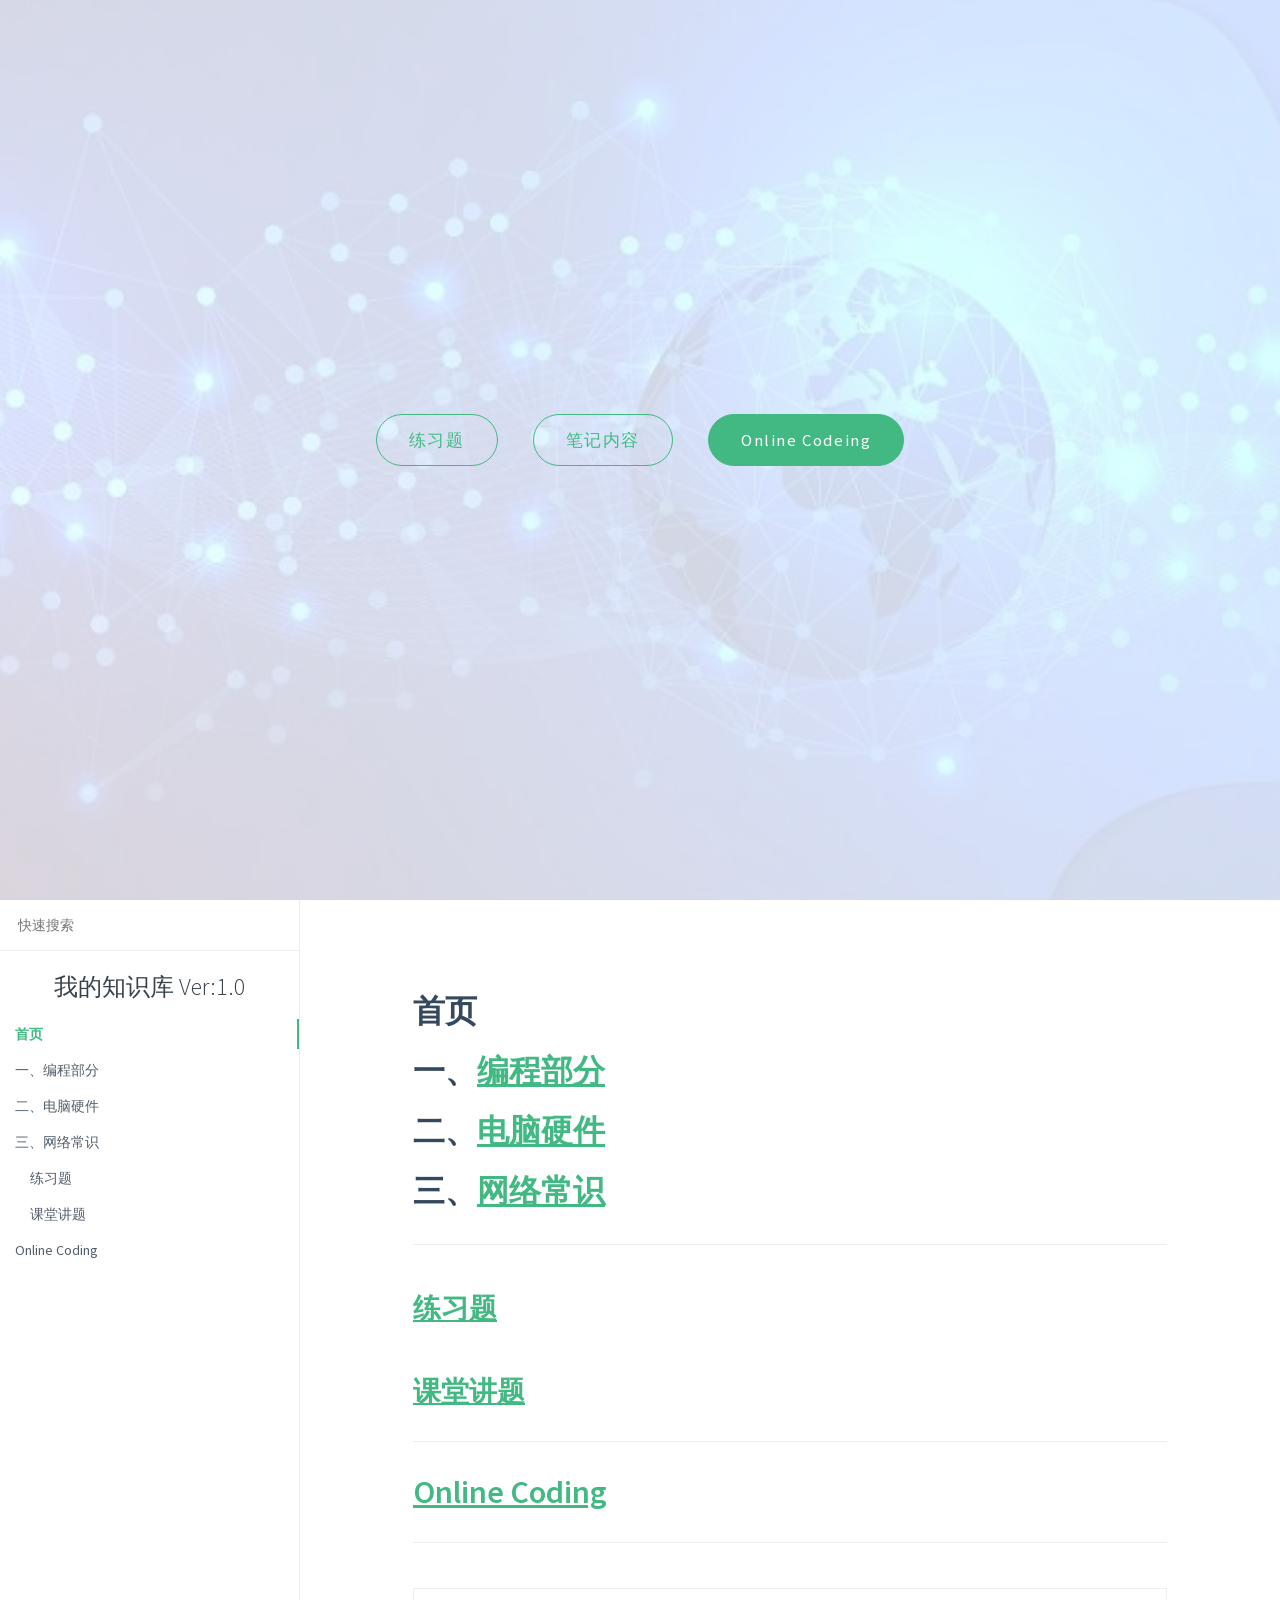
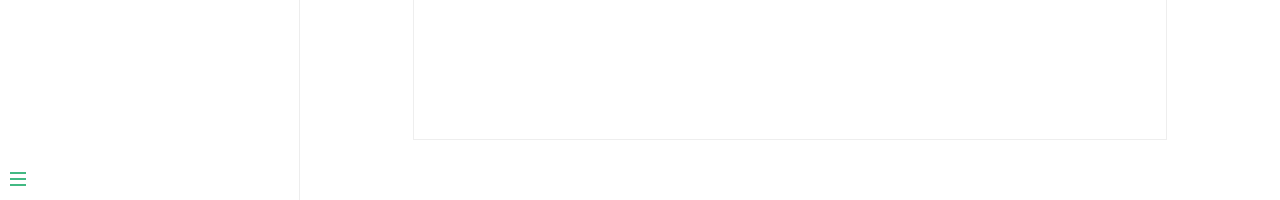
<file: index.html>
<!DOCTYPE html>
<html>
<head>
  <meta http-equiv="X-UA-Compatible" content="IE=edge,chrome=1">
  <meta name="viewport" content="width=device-width,initial-scale=1">
  <meta charset="UTF-8">
  
<!--   修改js css 为本站内容 -->
  <!-- <link rel="stylesheet" href="//cdn.jsdelivr.net/npm/docsify/themes/vue.css">
  <link rel="stylesheet" href="//cdn.jsdelivr.net/npm/mermaid/dist/mermaid.min.css">
  <script src="//cdn.jsdelivr.net/npm/mermaid/dist/mermaid.min.js"></script>
  <link href="https://cdn.bootcss.com/KaTeX/0.10.0/katex.min.css" rel="stylesheet">
  <script src="https://cdn.bootcss.com/KaTeX/0.10.0/katex.min.js"></script>-->
  
  <link rel="stylesheet" href="./_js_css_img/_vue.css">
  <link rel="stylesheet" href="./_js_css_img/_mermaid.min.css">
  <script src="./_js_css_img/_mermaid.min.js"></script>
  <link href="./_js_css_img/_katex.min.css" rel="stylesheet">
  <script src="./_js_css_img/_katex.min.js"></script>
  
</head>
<body>
  <div id="app">载入中...</div>
  <script>
    var num = 0;
    mermaid.initialize({ startOnLoad: false });
    
    window.$docsify = {
      //...

      search: {
      maxAge: 60000, // 过期时间，单位毫秒，默认一天 86400000 毫秒
      paths: ['/',
              '/README',
              '/_md/编程部分',
              '/_md/电脑硬件',
              '/_md/网络常识',
              '/_md/课堂讲解'], // or 'auto' auto 只搜索根目录下
      placeholder: ' 快速搜索 ',
      noData: '未找到!',
      
      // 搜索最大层级  1 ~ 6
      depth: 6
      }, 
      coverpage: true,
      name: '我的知识库 Ver:1.0',
      el: '#app',
      markdown: {
        renderer: {
          code: function(code, lang) {
            if (lang === "mermaid") {
              return (
                '<div class="mermaid">' + mermaid.render('mermaid-svg-' + num++, code) + "</div>"
              );
            };
            
            if (lang === "tex") {
                return (
                '<span class="tex">'+ katex.renderToString(code, {
                    throwOnError: false
                })+'</span>'
                );
            };
            
            return this.origin.code.apply(this, arguments);
          }
        }
      }
      
      
    }
  </script>
  
  <!-- 修改js css 为本站内容 -->
  <!-- <script src="//cdn.jsdelivr.net/npm/docsify/lib/docsify.min.js"></script>
  <script src="//cdn.jsdelivr.net/npm/docsify-copy-code/dist/docsify-copy-code.min.js"></script>
  <script src="//cdn.jsdelivr.net/npm/prismjs@1.26.0/components/prism-python.js"></script>
  
  <script src="//cdn.jsdelivr.net/npm/docsify/lib/plugins/search.min.js"></script> -->
  
  <script src="./_js_css_img/_docsify.min.js"></script>
  <script src="./_js_css_img/_docsify-copy-code.min.js"></script>
  <script src="./_js_css_img/_prism-python.js"></script>
  <script src="./_js_css_img/_search.min.js"></script>
  
</body>
</html>
</file>
<file: _js_css_img/_vue.css>
/* @import url("https://fonts.googleapis.com/css?family=Roboto+Mono|Source+Sans+Pro:300,400,600"); */

@import url(./_fonts.googleapis.com.css);

* {
  -webkit-font-smoothing: antialiased;
  -webkit-overflow-scrolling: touch;
  -webkit-tap-highlight-color: rgba(0,0,0,0);
  -webkit-text-size-adjust: none;
  -webkit-touch-callout: none;
  box-sizing: border-box;
}
body:not(.ready) {
  overflow: hidden;
}
body:not(.ready) [data-cloak],
body:not(.ready) .app-nav,
body:not(.ready) > nav {
  display: none;
}
div#app {
  font-size: 30px;
  font-weight: lighter;
  margin: 40vh auto;
  text-align: center;
}
div#app:empty::before {
  content: 'Loading...';
}
.emoji {
  height: 1.2rem;
  vertical-align: middle;
}
.progress {
  background-color: var(--theme-color, #42b983);
  height: 2px;
  left: 0px;
  position: fixed;
  right: 0px;
  top: 0px;
  transition: width 0.2s, opacity 0.4s;
  width: 0%;
  z-index: 999999;
}
.search a:hover {
  color: var(--theme-color, #42b983);
}
.search .search-keyword {
  color: var(--theme-color, #42b983);
  font-style: normal;
  font-weight: bold;
}
html,
body {
  height: 100%;
}
body {
  -moz-osx-font-smoothing: grayscale;
  -webkit-font-smoothing: antialiased;
  color: #34495e;
  font-family: 'Source Sans Pro', 'Helvetica Neue', Arial, sans-serif;
  font-size: 15px;
  letter-spacing: 0;
  margin: 0;
  overflow-x: hidden;
}
img {
  max-width: 100%;
}
a[disabled] {
  cursor: not-allowed;
  opacity: 0.6;
}
kbd {
  border: solid 1px #ccc;
  border-radius: 3px;
  display: inline-block;
  font-size: 12px !important;
  line-height: 12px;
  margin-bottom: 3px;
  padding: 3px 5px;
  vertical-align: middle;
}
li input[type='checkbox'] {
  margin: 0 0.2em 0.25em 0;
  vertical-align: middle;
}
.app-nav {
  margin: 25px 60px 0 0;
  position: absolute;
  right: 0;
  text-align: right;
  z-index: 10;
/* navbar dropdown */
}
.app-nav.no-badge {
  margin-right: 25px;
}
.app-nav p {
  margin: 0;
}
.app-nav > a {
  margin: 0 1rem;
  padding: 5px 0;
}
.app-nav ul,
.app-nav li {
  display: inline-block;
  list-style: none;
  margin: 0;
}
.app-nav a {
  color: inherit;
  font-size: 16px;
  text-decoration: none;
  transition: color 0.3s;
}
.app-nav a:hover {
  color: var(--theme-color, #42b983);
}
.app-nav a.active {
  border-bottom: 2px solid var(--theme-color, #42b983);
  color: var(--theme-color, #42b983);
}
.app-nav li {
  display: inline-block;
  margin: 0 1rem;
  padding: 5px 0;
  position: relative;
  cursor: pointer;
}
.app-nav li ul {
  background-color: #fff;
  border: 1px solid #ddd;
  border-bottom-color: #ccc;
  border-radius: 4px;
  box-sizing: border-box;
  display: none;
  max-height: calc(100vh - 61px);
  overflow-y: auto;
  padding: 10px 0;
  position: absolute;
  right: -15px;
  text-align: left;
  top: 100%;
  white-space: nowrap;
}
.app-nav li ul li {
  display: block;
  font-size: 14px;
  line-height: 1rem;
  margin: 0;
  margin: 8px 14px;
  white-space: nowrap;
}
.app-nav li ul a {
  display: block;
  font-size: inherit;
  margin: 0;
  padding: 0;
}
.app-nav li ul a.active {
  border-bottom: 0;
}
.app-nav li:hover ul {
  display: block;
}
.github-corner {
  border-bottom: 0;
  position: fixed;
  right: 0;
  text-decoration: none;
  top: 0;
  z-index: 1;
}
.github-corner:hover .octo-arm {
  -webkit-animation: octocat-wave 560ms ease-in-out;
          animation: octocat-wave 560ms ease-in-out;
}
.github-corner svg {
  color: #fff;
  fill: var(--theme-color, #42b983);
  height: 80px;
  width: 80px;
}
main {
  display: block;
  position: relative;
  width: 100vw;
  height: 100%;
  z-index: 0;
}
main.hidden {
  display: none;
}
.anchor {
  display: inline-block;
  text-decoration: none;
  transition: all 0.3s;
}
.anchor span {
  color: #34495e;
}
.anchor:hover {
  text-decoration: underline;
}
.sidebar {
  border-right: 1px solid rgba(0,0,0,0.07);
  overflow-y: auto;
  padding: 40px 0 0;
  position: absolute;
  top: 0;
  bottom: 0;
  left: 0;
  transition: transform 250ms ease-out;
  width: 300px;
  z-index: 20;
}
.sidebar > h1 {
  margin: 0 auto 1rem;
  font-size: 1.5rem;
  font-weight: 300;
  text-align: center;
}
.sidebar > h1 a {
  color: inherit;
  text-decoration: none;
}
.sidebar > h1 .app-nav {
  display: block;
  position: static;
}
.sidebar .sidebar-nav {
  line-height: 2em;
  padding-bottom: 40px;
}
.sidebar li.collapse .app-sub-sidebar {
  display: none;
}
.sidebar ul {
  margin: 0 0 0 15px;
  padding: 0;
}
.sidebar li > p {
  font-weight: 700;
  margin: 0;
}
.sidebar ul,
.sidebar ul li {
  list-style: none;
}
.sidebar ul li a {
  border-bottom: none;
  display: block;
}
.sidebar ul li ul {
  padding-left: 20px;
}
.sidebar::-webkit-scrollbar {
  width: 4px;
}
.sidebar::-webkit-scrollbar-thumb {
  background: transparent;
  border-radius: 4px;
}
.sidebar:hover::-webkit-scrollbar-thumb {
  background: rgba(136,136,136,0.4);
}
.sidebar:hover::-webkit-scrollbar-track {
  background: rgba(136,136,136,0.1);
}
.sidebar-toggle {
  background-color: transparent;
  background-color: rgba(255,255,255,0.8);
  border: 0;
  outline: none;
  padding: 10px;
  position: absolute;
  bottom: 0;
  left: 0;
  text-align: center;
  transition: opacity 0.3s;
  width: 284px;
  z-index: 30;
  cursor: pointer;
}
.sidebar-toggle:hover .sidebar-toggle-button {
  opacity: 0.4;
}
.sidebar-toggle span {
  background-color: var(--theme-color, #42b983);
  display: block;
  margin-bottom: 4px;
  width: 16px;
  height: 2px;
}
body.sticky .sidebar,
body.sticky .sidebar-toggle {
  position: fixed;
}
.content {
  padding-top: 60px;
  position: absolute;
  top: 0;
  right: 0;
  bottom: 0;
  left: 300px;
  transition: left 250ms ease;
}
.markdown-section {
  margin: 0 auto;
  max-width: 80%;
  padding: 30px 15px 40px 15px;
  position: relative;
}
.markdown-section > * {
  box-sizing: border-box;
  font-size: inherit;
}
.markdown-section > :first-child {
  margin-top: 0 !important;
}
.markdown-section hr {
  border: none;
  border-bottom: 1px solid #eee;
  margin: 2em 0;
}
.markdown-section iframe {
  border: 1px solid #eee;
/* fix horizontal overflow on iOS Safari */
  width: 1px;
  min-width: 100%;
}
.markdown-section table {
  border-collapse: collapse;
  border-spacing: 0;
  display: block;
  margin-bottom: 1rem;
  overflow: auto;
  width: 100%;
}
.markdown-section th {
  border: 1px solid #ddd;
  font-weight: bold;
  padding: 6px 13px;
}
.markdown-section td {
  border: 1px solid #ddd;
  padding: 6px 13px;
}
.markdown-section tr {
  border-top: 1px solid #ccc;
}
.markdown-section tr:nth-child(2n) {
  background-color: #f8f8f8;
}
.markdown-section p.tip {
  background-color: #f8f8f8;
  border-bottom-right-radius: 2px;
  border-left: 4px solid #f66;
  border-top-right-radius: 2px;
  margin: 2em 0;
  padding: 12px 24px 12px 30px;
  position: relative;
}
.markdown-section p.tip:before {
  background-color: #f66;
  border-radius: 100%;
  color: #fff;
  content: '!';
  font-family: 'Dosis', 'Source Sans Pro', 'Helvetica Neue', Arial, sans-serif;
  font-size: 14px;
  font-weight: bold;
  left: -12px;
  line-height: 20px;
  position: absolute;
  height: 20px;
  width: 20px;
  text-align: center;
  top: 14px;
}
.markdown-section p.tip code {
  background-color: #efefef;
}
.markdown-section p.tip em {
  color: #34495e;
}
.markdown-section p.warn {
  background: rgba(66,185,131,0.1);
  border-radius: 2px;
  padding: 1rem;
}
.markdown-section ul.task-list > li {
  list-style-type: none;
}
body.close .sidebar {
  transform: translateX(-300px);
}
body.close .sidebar-toggle {
  width: auto;
}
body.close .content {
  left: 0;
}
@media print {
  .github-corner,
  .sidebar-toggle,
  .sidebar,
  .app-nav {
    display: none;
  }
}
@media screen and (max-width: 768px) {
  .github-corner,
  .sidebar-toggle,
  .sidebar {
    position: fixed;
  }
  .app-nav {
    margin-top: 16px;
  }
  .app-nav li ul {
    top: 30px;
  }
  main {
    height: auto;
    min-height: 100vh;
    overflow-x: hidden;
  }
  .sidebar {
    left: -300px;
    transition: transform 250ms ease-out;
  }
  .content {
    left: 0;
    max-width: 100vw;
    position: static;
    padding-top: 20px;
    transition: transform 250ms ease;
  }
  .app-nav,
  .github-corner {
    transition: transform 250ms ease-out;
  }
  .sidebar-toggle {
    background-color: transparent;
    width: auto;
    padding: 30px 30px 10px 10px;
  }
  body.close .sidebar {
    transform: translateX(300px);
  }
  body.close .sidebar-toggle {
    background-color: rgba(255,255,255,0.8);
    transition: 1s background-color;
    width: 284px;
    padding: 10px;
  }
  body.close .content {
    transform: translateX(300px);
  }
  body.close .app-nav,
  body.close .github-corner {
    display: none;
  }
  .github-corner:hover .octo-arm {
    -webkit-animation: none;
            animation: none;
  }
  .github-corner .octo-arm {
    -webkit-animation: octocat-wave 560ms ease-in-out;
            animation: octocat-wave 560ms ease-in-out;
  }
}
@-webkit-keyframes octocat-wave {
  0%, 100% {
    transform: rotate(0);
  }
  20%, 60% {
    transform: rotate(-25deg);
  }
  40%, 80% {
    transform: rotate(10deg);
  }
}
@keyframes octocat-wave {
  0%, 100% {
    transform: rotate(0);
  }
  20%, 60% {
    transform: rotate(-25deg);
  }
  40%, 80% {
    transform: rotate(10deg);
  }
}
section.cover {
  align-items: center;
  background-position: center center;
  background-repeat: no-repeat;
  background-size: cover;
  height: 100vh;
  width: 100vw;
  display: none;
}
section.cover.show {
  display: flex;
}
section.cover.has-mask .mask {
  background-color: #fff;
  opacity: 0.8;
  position: absolute;
  top: 0;
  height: 100%;
  width: 100%;
}
section.cover .cover-main {
  flex: 1;
  margin: -20px 16px 0;
  text-align: center;
  position: relative;
}
section.cover a {
  color: inherit;
  text-decoration: none;
}
section.cover a:hover {
  text-decoration: none;
}
section.cover p {
  line-height: 1.5rem;
  margin: 1em 0;
}
section.cover h1 {
  color: inherit;
  font-size: 2.5rem;
  font-weight: 300;
  margin: 0.625rem 0 2.5rem;
  position: relative;
  text-align: center;
}
section.cover h1 a {
  display: block;
}
section.cover h1 small {
  bottom: -0.4375rem;
  font-size: 1rem;
  position: absolute;
}
section.cover blockquote {
  font-size: 1.5rem;
  text-align: center;
}
section.cover ul {
  line-height: 1.8;
  list-style-type: none;
  margin: 1em auto;
  max-width: 500px;
  padding: 0;
}
section.cover .cover-main > p:last-child a {
  border-color: var(--theme-color, #42b983);
  border-radius: 2rem;
  border-style: solid;
  border-width: 1px;
  box-sizing: border-box;
  color: var(--theme-color, #42b983);
  display: inline-block;
  font-size: 1.05rem;
  letter-spacing: 0.1rem;
  margin: 0.5rem 1rem;
  padding: 0.75em 2rem;
  text-decoration: none;
  transition: all 0.15s ease;
}
section.cover .cover-main > p:last-child a:last-child {
  background-color: var(--theme-color, #42b983);
  color: #fff;
}
section.cover .cover-main > p:last-child a:last-child:hover {
  color: inherit;
  opacity: 0.8;
}
section.cover .cover-main > p:last-child a:hover {
  color: inherit;
}
section.cover blockquote > p > a {
  border-bottom: 2px solid var(--theme-color, #42b983);
  transition: color 0.3s;
}
section.cover blockquote > p > a:hover {
  color: var(--theme-color, #42b983);
}
body {
  background-color: #fff;
}
/* sidebar */
.sidebar {
  background-color: #fff;
  color: #364149;
}
.sidebar li {
  margin: 6px 0 6px 0;
}
.sidebar ul li a {
  color: #505d6b;
  font-size: 14px;
  font-weight: normal;
  overflow: hidden;
  text-decoration: none;
  text-overflow: ellipsis;
  white-space: nowrap;
}
.sidebar ul li a:hover {
  text-decoration: underline;
}
.sidebar ul li ul {
  padding: 0;
}
.sidebar ul li.active > a {
  border-right: 2px solid;
  color: var(--theme-color, #42b983);
  font-weight: 600;
}
.app-sub-sidebar li::before {
  content: '-';
  padding-right: 4px;
  float: left;
}
/* markdown content found on pages */
.markdown-section h1,
.markdown-section h2,
.markdown-section h3,
.markdown-section h4,
.markdown-section strong {
  color: #2c3e50;
  font-weight: 600;
}
.markdown-section a {
  color: var(--theme-color, #42b983);
  font-weight: 600;
}
.markdown-section h1 {
  font-size: 2rem;
  margin: 0 0 1rem;
}
.markdown-section h2 {
  font-size: 1.75rem;
  margin: 45px 0 0.8rem;
}
.markdown-section h3 {
  font-size: 1.5rem;
  margin: 40px 0 0.6rem;
}
.markdown-section h4 {
  font-size: 1.25rem;
}
.markdown-section h5 {
  font-size: 1rem;
}
.markdown-section h6 {
  color: #777;
  font-size: 1rem;
}
.markdown-section figure,
.markdown-section p {
  margin: 1.2em 0;
}
.markdown-section p,
.markdown-section ul,
.markdown-section ol {
  line-height: 1.6rem;
  word-spacing: 0.05rem;
}
.markdown-section ul,
.markdown-section ol {
  padding-left: 1.5rem;
}
.markdown-section blockquote {
  border-left: 4px solid var(--theme-color, #42b983);
  color: #858585;
  margin: 2em 0;
  padding-left: 20px;
}
.markdown-section blockquote p {
  font-weight: 600;
  margin-left: 0;
}
.markdown-section iframe {
  margin: 1em 0;
}
.markdown-section em {
  color: #7f8c8d;
}
.markdown-section code,
.markdown-section pre,
.markdown-section output::after {
  font-family: 'Roboto Mono', Monaco, courier, monospace;
}
.markdown-section code,
.markdown-section pre {
  background-color: #f8f8f8;
}
.markdown-section pre,
.markdown-section output {
  margin: 1.2em 0;
  position: relative;
}
.markdown-section pre > code,
.markdown-section output {
  border-radius: 2px;
  display: block;
}
.markdown-section pre > code,
.markdown-section output::after {
  -moz-osx-font-smoothing: initial;
  -webkit-font-smoothing: initial;
}
.markdown-section code {
  border-radius: 2px;
  color: #e96900;
  margin: 0 2px;
  padding: 3px 5px;
  white-space: pre-wrap;
}
.markdown-section > :not(h1):not(h2):not(h3):not(h4):not(h5):not(h6) code {
  font-size: 0.8rem;
}
.markdown-section pre {
  padding: 0 1.4rem;
  line-height: 1.5rem;
  overflow: auto;
  word-wrap: normal;
}
.markdown-section pre > code {
  color: #525252;
  font-size: 0.8rem;
  padding: 2.2em 5px;
  line-height: inherit;
  margin: 0 2px;
  max-width: inherit;
  overflow: inherit;
  white-space: inherit;
}
.markdown-section output {
  padding: 1.7rem 1.4rem;
  border: 1px dotted #ccc;
}
.markdown-section output > :first-child {
  margin-top: 0;
}
.markdown-section output > :last-child {
  margin-bottom: 0;
}
.markdown-section code::after,
.markdown-section code::before,
.markdown-section output::after,
.markdown-section output::before {
  letter-spacing: 0.05rem;
}
.markdown-section pre::after,
.markdown-section output::after {
  color: #ccc;
  font-size: 0.6rem;
  font-weight: 600;
  height: 15px;
  line-height: 15px;
  padding: 5px 10px 0;
  position: absolute;
  right: 0;
  text-align: right;
  top: 0;
}
.markdown-section pre::after,
.markdown-section output::after {
  content: attr(data-lang);
}
/* code highlight */
.token.comment,
.token.prolog,
.token.doctype,
.token.cdata {
  color: #8e908c;
}
.token.namespace {
  opacity: 0.7;
}
.token.boolean,
.token.number {
  color: #c76b29;
}
.token.punctuation {
  color: #525252;
}
.token.property {
  color: #c08b30;
}
.token.tag {
  color: #2973b7;
}
.token.string {
  color: var(--theme-color, #42b983);
}
.token.selector {
  color: #6679cc;
}
.token.attr-name {
  color: #2973b7;
}
.token.entity,
.token.url,
.language-css .token.string,
.style .token.string {
  color: #22a2c9;
}
.token.attr-value,
.token.control,
.token.directive,
.token.unit {
  color: var(--theme-color, #42b983);
}
.token.keyword,
.token.function {
  color: #e96900;
}
.token.statement,
.token.regex,
.token.atrule {
  color: #22a2c9;
}
.token.placeholder,
.token.variable {
  color: #3d8fd1;
}
.token.deleted {
  text-decoration: line-through;
}
.token.inserted {
  border-bottom: 1px dotted #202746;
  text-decoration: none;
}
.token.italic {
  font-style: italic;
}
.token.important,
.token.bold {
  font-weight: bold;
}
.token.important {
  color: #c94922;
}
.token.entity {
  cursor: help;
}
code .token {
  -moz-osx-font-smoothing: initial;
  -webkit-font-smoothing: initial;
  min-height: 1.5rem;
  position: relative;
  left: auto;
}
</file>
<file: _js_css_img/_mermaid.min.css>
/**
 * Failed to minify the file using clean-css v4.1.6. Serving the original version.
 * Do NOT use SRI with dynamically generated files! More information: https://www.jsdelivr.com/using-sri-with-dynamic-files
 */
/* Flowchart variables */
/* Sequence Diagram variables */
/* Gantt chart variables */
.mermaid .label {
  color: #333;
}
.node rect,
.node circle,
.node ellipse,
.node polygon {
  fill: #ECECFF;
  stroke: #CCCCFF;
  stroke-width: 1px;
}
.arrowheadPath {
  fill: #333333;
}
.edgePath .path {
  stroke: #333333;
}
.edgeLabel {
  background-color: #e8e8e8;
}
.cluster rect {
  fill: #ffffde !important;
  rx: 4 !important;
  stroke: #aaaa33 !important;
  stroke-width: 1px !important;
}
.cluster text {
  fill: #333;
}
.actor {
  stroke: #CCCCFF;
  fill: #ECECFF;
}
text.actor {
  fill: black;
  stroke: none;
}
.actor-line {
  stroke: grey;
}
.messageLine0 {
  stroke-width: 1.5;
  stroke-dasharray: "2 2";
  marker-end: "url(#arrowhead)";
  stroke: #333;
}
.messageLine1 {
  stroke-width: 1.5;
  stroke-dasharray: "2 2";
  stroke: #333;
}
#arrowhead {
  fill: #333;
}
#crosshead path {
  fill: #333 !important;
  stroke: #333 !important;
}
.messageText {
  fill: #333;
  stroke: none;
}
.labelBox {
  stroke: #CCCCFF;
  fill: #ECECFF;
}
.labelText {
  fill: black;
  stroke: none;
}
.loopText {
  fill: black;
  stroke: none;
}
.loopLine {
  stroke-width: 2;
  stroke-dasharray: "2 2";
  marker-end: "url(#arrowhead)";
  stroke: #CCCCFF;
}
.note {
  stroke: #aaaa33;
  fill: #fff5ad;
}
.noteText {
  fill: black;
  stroke: none;
  font-family: 'trebuchet ms', verdana, arial;
  font-size: 14px;
}
/** Section styling */
.section {
  stroke: none;
  opacity: 0.2;
}
.section0 {
  fill: rgba(102, 102, 255, 0.49);
}
.section2 {
  fill: #fff400;
}
.section1,
.section3 {
  fill: white;
  opacity: 0.2;
}
.sectionTitle0 {
  fill: #333;
}
.sectionTitle1 {
  fill: #333;
}
.sectionTitle2 {
  fill: #333;
}
.sectionTitle3 {
  fill: #333;
}
.sectionTitle {
  text-anchor: start;
  font-size: 11px;
  text-height: 14px;
}
/* Grid and axis */
.grid .tick {
  stroke: lightgrey;
  opacity: 0.3;
  shape-rendering: crispEdges;
}
.grid path {
  stroke-width: 0;
}
/* Today line */
.today {
  fill: none;
  stroke: red;
  stroke-width: 2px;
}
/* Task styling */
/* Default task */
.task {
  stroke-width: 2;
}
.taskText {
  text-anchor: middle;
  font-size: 11px;
}
.taskTextOutsideRight {
  fill: black;
  text-anchor: start;
  font-size: 11px;
}
.taskTextOutsideLeft {
  fill: black;
  text-anchor: end;
  font-size: 11px;
}
/* Specific task settings for the sections*/
.taskText0,
.taskText1,
.taskText2,
.taskText3 {
  fill: white;
}
.task0,
.task1,
.task2,
.task3 {
  fill: #8a90dd;
  stroke: #534fbc;
}
.taskTextOutside0,
.taskTextOutside2 {
  fill: black;
}
.taskTextOutside1,
.taskTextOutside3 {
  fill: black;
}
/* Active task */
.active0,
.active1,
.active2,
.active3 {
  fill: #bfc7ff;
  stroke: #534fbc;
}
.activeText0,
.activeText1,
.activeText2,
.activeText3 {
  fill: black !important;
}
/* Completed task */
.done0,
.done1,
.done2,
.done3 {
  stroke: grey;
  fill: lightgrey;
  stroke-width: 2;
}
.doneText0,
.doneText1,
.doneText2,
.doneText3 {
  fill: black !important;
}
/* Tasks on the critical line */
.crit0,
.crit1,
.crit2,
.crit3 {
  stroke: #ff8888;
  fill: red;
  stroke-width: 2;
}
.activeCrit0,
.activeCrit1,
.activeCrit2,
.activeCrit3 {
  stroke: #ff8888;
  fill: #bfc7ff;
  stroke-width: 2;
}
.doneCrit0,
.doneCrit1,
.doneCrit2,
.doneCrit3 {
  stroke: #ff8888;
  fill: lightgrey;
  stroke-width: 2;
  cursor: pointer;
  shape-rendering: crispEdges;
}
.doneCritText0,
.doneCritText1,
.doneCritText2,
.doneCritText3 {
  fill: black !important;
}
.activeCritText0,
.activeCritText1,
.activeCritText2,
.activeCritText3 {
  fill: black !important;
}
.titleText {
  text-anchor: middle;
  font-size: 18px;
  fill: black;
}
g.classGroup text {
  fill: #9370DB;
  stroke: none;
  font-family: 'trebuchet ms', verdana, arial;
  font-size: 10px;
}
g.classGroup rect {
  fill: #ECECFF;
  stroke: #9370DB;
}
g.classGroup line {
  stroke: #9370DB;
  stroke-width: 1;
}
svg .classLabel .box {
  stroke: none;
  stroke-width: 0;
  fill: #ECECFF;
  opacity: 0.5;
}
svg .classLabel .label {
  fill: #9370DB;
  font-size: 10px;
}
.relation {
  stroke: #9370DB;
  stroke-width: 1;
  fill: none;
}
.composition {
  fill: #9370DB;
  stroke: #9370DB;
  stroke-width: 1;
}
#compositionStart {
  fill: #9370DB;
  stroke: #9370DB;
  stroke-width: 1;
}
#compositionEnd {
  fill: #9370DB;
  stroke: #9370DB;
  stroke-width: 1;
}
.aggregation {
  fill: #ECECFF;
  stroke: #9370DB;
  stroke-width: 1;
}
#aggregationStart {
  fill: #ECECFF;
  stroke: #9370DB;
  stroke-width: 1;
}
#aggregationEnd {
  fill: #ECECFF;
  stroke: #9370DB;
  stroke-width: 1;
}
#dependencyStart {
  fill: #9370DB;
  stroke: #9370DB;
  stroke-width: 1;
}
#dependencyEnd {
  fill: #9370DB;
  stroke: #9370DB;
  stroke-width: 1;
}
#extensionStart {
  fill: #9370DB;
  stroke: #9370DB;
  stroke-width: 1;
}
#extensionEnd {
  fill: #9370DB;
  stroke: #9370DB;
  stroke-width: 1;
}
.node text {
  font-family: 'trebuchet ms', verdana, arial;
  font-size: 14px;
}
div.mermaidTooltip {
  position: absolute;
  text-align: center;
  max-width: 200px;
  padding: 2px;
  font-family: 'trebuchet ms', verdana, arial;
  font-size: 12px;
  background: #ffffde;
  border: 1px solid #aaaa33;
  border-radius: 2px;
  pointer-events: none;
  z-index: 100;
}
</file>
